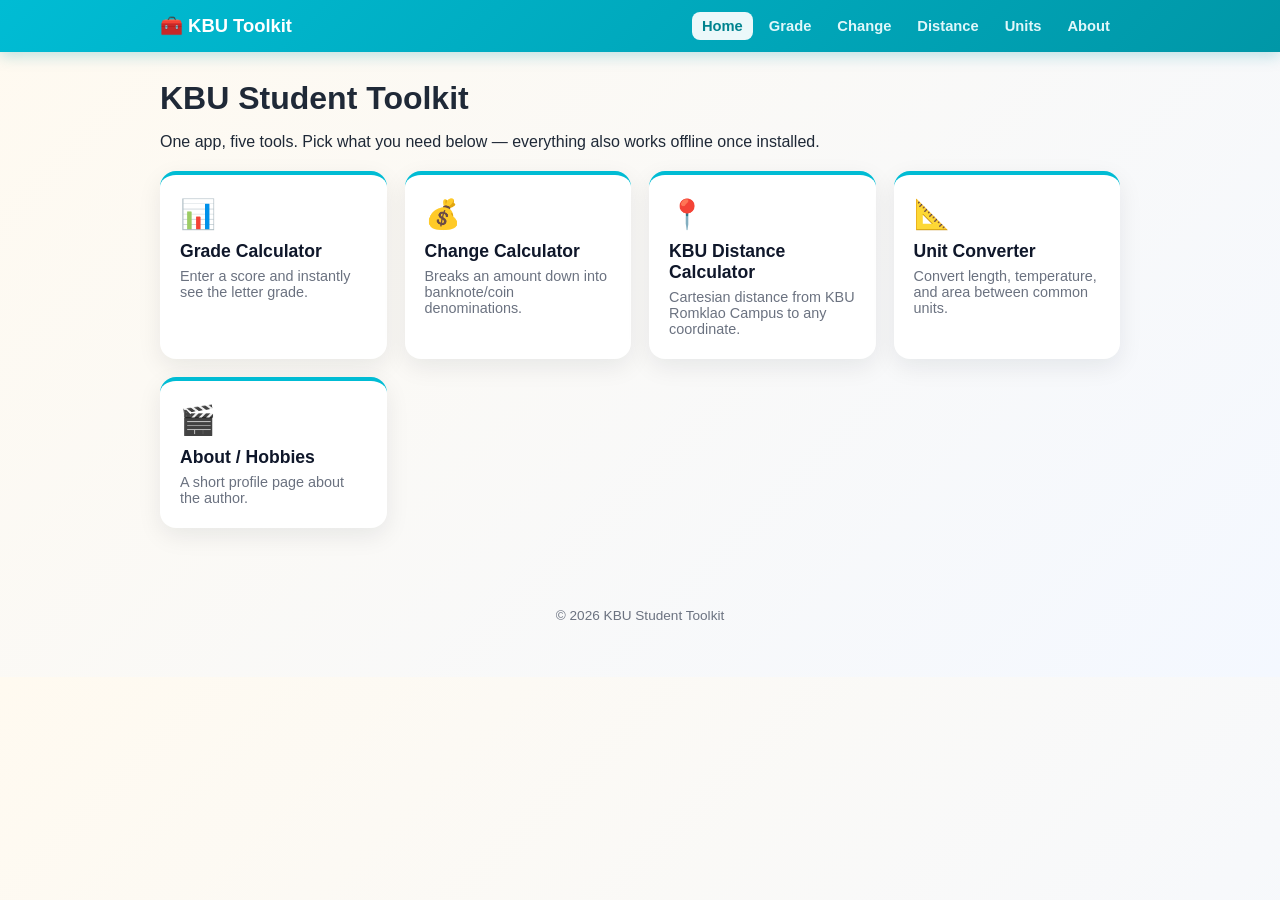
<file: index.html>
<!DOCTYPE html>
<html lang="en">
  <head>
    <meta charset="UTF-8" />
    <meta name="viewport" content="width=device-width, initial-scale=1.0" />
    <title>KBU Student Toolkit</title>

    <!-- PWA: manifest + theme color -->
    <link rel="manifest" href="manifest.json" />
    <meta name="theme-color" content="#00BCD4" />
    <link rel="icon" href="icons/icon-192.png" />
    <link rel="apple-touch-icon" href="icons/icon-192.png" />

    <link rel="stylesheet" href="style.css" />
  </head>
  <body>
    <header class="app-header">
      <div class="app-header-inner">
        <a href="index.html" class="brand">🧰 KBU Toolkit</a>
        <nav class="app-nav">
          <a href="index.html" class="active">Home</a>
          <a href="grade.html">Grade</a>
          <a href="change.html">Change</a>
          <a href="distance.html">Distance</a>
          <a href="unit_converter.html">Units</a>
          <a href="hobby.html">About</a>
        </nav>
        <button id="install-btn" class="install-btn" hidden>⬇ Install App</button>
      </div>
    </header>

    <main>
      <div class="hub-intro">
        <h1>KBU Student Toolkit</h1>
        <p>One app, five tools. Pick what you need below — everything also works offline once installed.</p>
      </div>

      <div class="hub-grid">
        <a class="hub-card" href="grade.html">
          <span class="hub-icon">📊</span>
          <h3>Grade Calculator</h3>
          <p>Enter a score and instantly see the letter grade.</p>
        </a>

        <a class="hub-card" href="change.html">
          <span class="hub-icon">💰</span>
          <h3>Change Calculator</h3>
          <p>Breaks an amount down into banknote/coin denominations.</p>
        </a>

        <a class="hub-card" href="distance.html">
          <span class="hub-icon">📍</span>
          <h3>KBU Distance Calculator</h3>
          <p>Cartesian distance from KBU Romklao Campus to any coordinate.</p>
        </a>

        <a class="hub-card" href="unit_converter.html">
          <span class="hub-icon">📐</span>
          <h3>Unit Converter</h3>
          <p>Convert length, temperature, and area between common units.</p>
        </a>

        <a class="hub-card" href="hobby.html">
          <span class="hub-icon">🎬</span>
          <h3>About / Hobbies</h3>
          <p>A short profile page about the author.</p>
        </a>
      </div>

      <p class="app-footer">&copy; 2026 KBU Student Toolkit</p>
    </main>

    <script src="app.js"></script>
  </body>
</html>
</file>
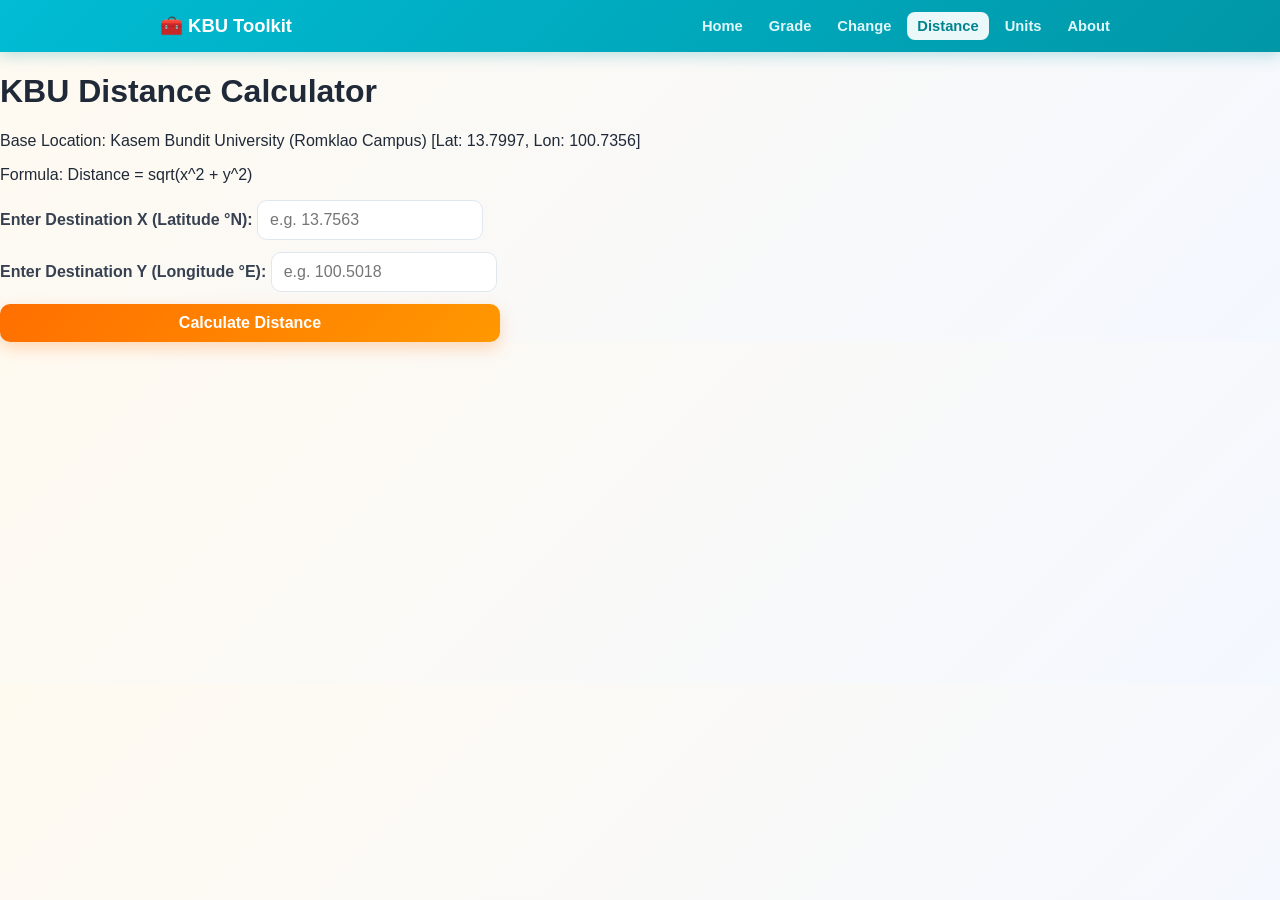
<file: distance.html>
<!DOCTYPE html>
<html lang="en">

<head>
    <meta charset="UTF-8">
    <meta name="viewport" content="width=device-width, initial-scale=1.0" />
    <title>KBU Cartesian Distance Calculator</title>

    <!-- PWA: manifest + theme color -->
    <link rel="manifest" href="manifest.json" />
    <meta name="theme-color" content="#00BCD4" />
    <link rel="icon" href="icons/icon-192.png" />
    <link rel="apple-touch-icon" href="icons/icon-192.png" />

    <link rel="stylesheet" href="style.css">
</head>

<body>

    <header class="app-header">
        <div class="app-header-inner">
            <a href="index.html" class="brand">🧰 KBU Toolkit</a>
            <nav class="app-nav">
                <a href="index.html">Home</a>
                <a href="grade.html">Grade</a>
                <a href="change.html">Change</a>
                <a href="distance.html" class="active">Distance</a>
                <a href="unit_converter.html">Units</a>
                <a href="hobby.html">About</a>
            </nav>
            <button id="install-btn" class="install-btn" hidden>⬇ Install App</button>
        </div>
    </header>

    <header>
        <h1>KBU Distance Calculator</h1>
        <p>Base Location: Kasem Bundit University (Romklao Campus) [Lat: 13.7997, Lon: 100.7356]</p>
        <p>Formula: Distance = sqrt(x^2 + y^2)</p>
    </header>

    <main>
        <section>
            <form onsubmit="event.preventDefault(); calculateDistance();">
                <div>
                    <label for="input-x">Enter Destination X (Latitude °N):</label>
                    <input type="number" step="any" id="input-x" placeholder="e.g. 13.7563" required>
                </div>
                <div>
                    <label for="input-y">Enter Destination Y (Longitude °E):</label>
                    <input type="number" step="any" id="input-y" placeholder="e.g. 100.5018" required>
                </div>
                <button type="submit">Calculate Distance</button>
            </form>
        </section>

        <section id="result" style="display: none;">
            <h2>Results</h2>
            <article>
                <p id="base-coords"></p>
                <p id="calc-formula"></p>
                <p id="calc-result"></p>
                <p id="calc-result-km"></p>
                <p id="calc-result-miles"></p>
            </article>
        </section>
    </main>

    <script>
        function calculateDistance() {
            // Set KBU Romklao Campus as the base location coordinates
            const kbuLat = 13.7997;
            const kbuLon = 100.7356;

            // Request/Get destination X (Latitude) and Y (Longitude) from user inputs
            const destX = parseFloat(document.getElementById('input-x').value);
            const destY = parseFloat(document.getElementById('input-y').value);

            const resultSection = document.getElementById('result');
            const baseCoordsP = document.getElementById('base-coords');
            const calcFormulaP = document.getElementById('calc-formula');
            const calcResultP = document.getElementById('calc-result');
            const calcResultKmP = document.getElementById('calc-result-km');
            const calcResultMilesP = document.getElementById('calc-result-miles');

            // Compute differences for X and Y components from the base
            const x = destX - kbuLat;
            const y = destY - kbuLon;

            // Apply the Cartesian distance formula: Distance = sqrt(x^2 + y^2)
            const coordinateDistance = Math.sqrt(Math.pow(x, 2) + Math.pow(y, 2));

            // Convert coordinate distance units to Kilometers and Miles
            const distanceKm = coordinateDistance * 111;
            const distanceMiles = distanceKm * 0.621371;

            // Display base info, steps, and final results
            baseCoordsP.innerHTML = `<strong>Base (KBU):</strong> Lat: ${kbuLat}, Lon: ${kbuLon}`;
            calcFormulaP.innerHTML = `<strong>Formula Applied:</strong> sqrt((${x.toFixed(4)})&sup2; + (${y.toFixed(4)})&sup2;)`;
            calcResultP.innerHTML = `<strong>Coordinate Distance =</strong> ${coordinateDistance.toFixed(4)} units`;
            calcResultKmP.innerHTML = `<strong>Distance in Kilometers:</strong> ${distanceKm.toFixed(2)} km`;
            calcResultMilesP.innerHTML = `<strong>Distance in Miles:</strong> ${distanceMiles.toFixed(2)} miles`;

            resultSection.style.display = 'block';
        }
    </script>

    <script src="app.js"></script>
</body>

</html>
</file>
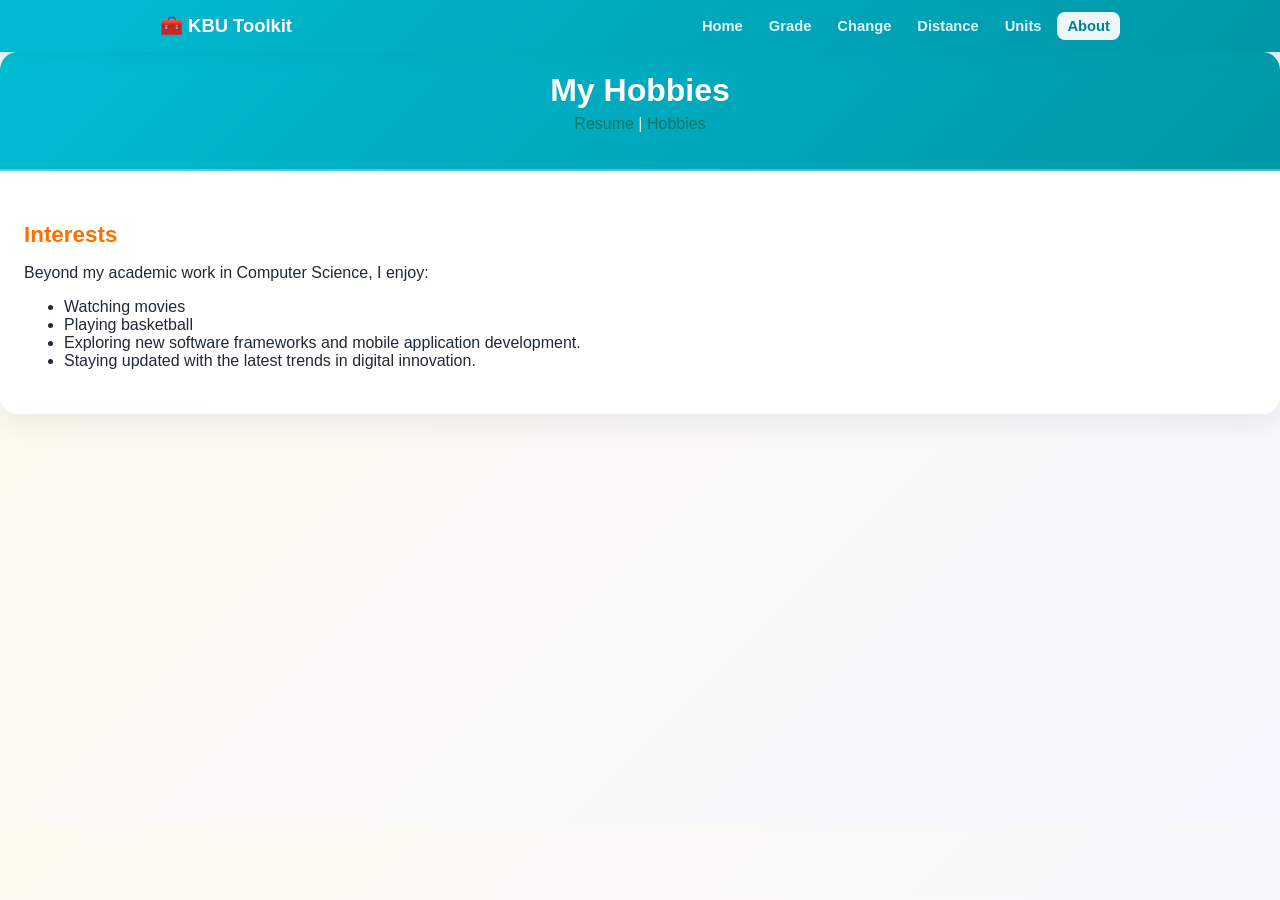
<file: hobby.html>
<!DOCTYPE html>
<html lang="en">

<head>
    <meta charset="UTF-8" />
    <meta name="viewport" content="width=device-width, initial-scale=1.0" />
    <title>Hobbies - Min Khant Zin</title>

    <!-- PWA: manifest + theme color -->
    <link rel="manifest" href="manifest.json" />
    <meta name="theme-color" content="#00BCD4" />
    <link rel="icon" href="icons/icon-192.png" />
    <link rel="apple-touch-icon" href="icons/icon-192.png" />

    <link rel="stylesheet" href="style.css">
</head>

<body>

    <header class="app-header">
        <div class="app-header-inner">
            <a href="index.html" class="brand">🧰 KBU Toolkit</a>
            <nav class="app-nav">
                <a href="index.html">Home</a>
                <a href="grade.html">Grade</a>
                <a href="change.html">Change</a>
                <a href="distance.html">Distance</a>
                <a href="unit_converter.html">Units</a>
                <a href="hobby.html" class="active">About</a>
            </nav>
            <button id="install-btn" class="install-btn" hidden>⬇ Install App</button>
        </div>
    </header>

    <table align="center" cellpadding="10" cellspacing="0" width="800">
        <tr>
            <td colspan="2" class="header-style">
                <h1 class="header-text-main">My Hobbies</h1>
                <p class="header-text-sub"><a href="resume.html">Resume</a> | <a href="hobby.html">Hobbies</a></p>
            </td>
        </tr>
        <tr>
            <td colspan="2" class="content">
                <h3 class="h3-orange">Interests</h3>
                <p class="text-dark">Beyond my academic work in Computer Science, I enjoy:</p>
                <ul>
                    <li class="text-dark">Watching movies</li>
                    <li class="text-dark">Playing basketball</li>
                    <li class="text-dark">Exploring new software frameworks and mobile application development.</li>
                    <li class="text-dark">Staying updated with the latest trends in digital innovation.</li>
                </ul>
            </td>
        </tr>
    </table>

    <script src="app.js"></script>
</body>

</html>
</file>
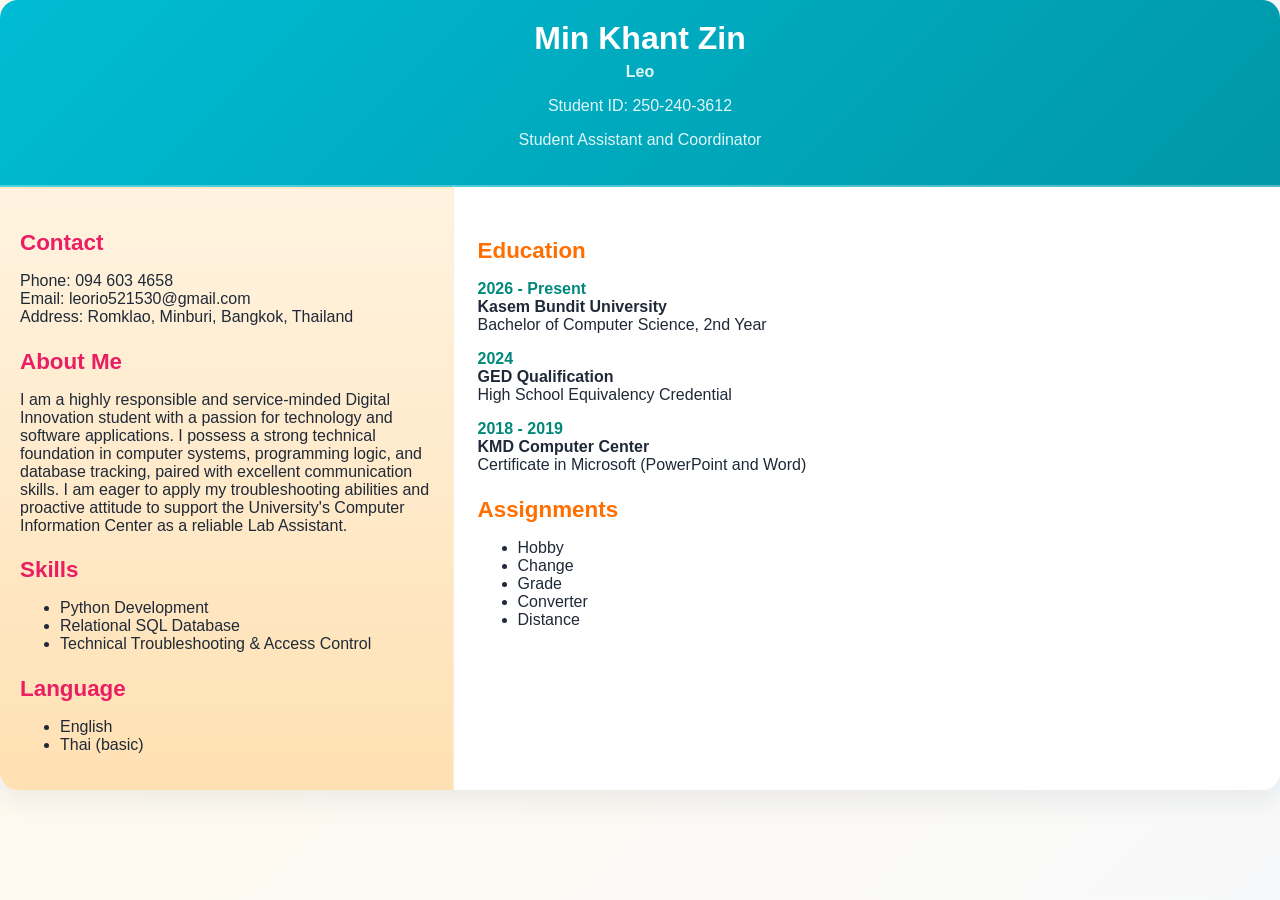
<file: resume.html>
<!DOCTYPE html>
<html lang="en">

<head>
    <link rel="stylesheet" href="style.css">
    <title>Min Khant Zin - Resume</title>
</head>

<body>

    <table align="center" cellpadding="10" cellspacing="0" width="800">
        <tr>
            <td colspan="2" class="header-style">
                <h1 class="header-text-main">Min Khant Zin</h1>
                <h3 class="header-text-sub">Leo</h3>
                <p class="header-text-sub">Student ID: 250-240-3612</p>
                <p class="header-text-sub">Student Assistant and Coordinator</p>
            </td>
        </tr>
        <tr>
            <td width="280" class="sidebar">
                <h3 class="h3-pink">Contact</h3>
                <p class="text-dark">
                    Phone: 094 603 4658<br>
                    Email: leorio521530@gmail.com<br>
                    Address: Romklao, Minburi, Bangkok, Thailand
                </p>
                <h3 class="h3-pink">About Me</h3>
                <p class="text-dark">I am a highly responsible and service-minded Digital Innovation student with a
                    passion for technology and software applications. I possess a strong technical foundation in
                    computer systems, programming logic, and database tracking, paired with excellent communication
                    skills. I am eager to apply my troubleshooting abilities and proactive attitude to support the
                    University's Computer Information Center as a reliable Lab Assistant.</p>
                <h3 class="h3-pink">Skills</h3>
                <ul>
                    <li class="text-dark">Python Development</li>
                    <li class="text-dark">Relational SQL Database</li>
                    <li class="text-dark">Technical Troubleshooting &amp; Access Control</li>
                </ul>
                <h3 class="h3-pink">Language</h3>
                <ul>
                    <li class="text-dark">English</li>
                    <li class="text-dark">Thai (basic)</li>
                </ul>
            </td>
            <td width="500" class="content">
                <h3 class="h3-orange">Education</h3>
                <p><span class="date-text"><b>2026 - Present</b></span><br>
                    <b class="text-dark">Kasem Bundit University</b><br>
                    <span class="text-dark">Bachelor of Computer Science, 2nd Year</span>
                </p>
                <p><span class="date-text"><b>2024</b></span><br>
                    <b class="text-dark">GED Qualification</b><br>
                    <span class="text-dark">High School Equivalency Credential</span>
                </p>
                <p><span class="date-text"><b>2018 - 2019</b></span><br>
                    <b class="text-dark">KMD Computer Center</b><br>
                    <span class="text-dark">Certificate in Microsoft (PowerPoint and Word)</span>
                </p>

                <h3 class="h3-orange">Assignments</h3>
                <ul>
                    <li><a href="hobby.html" class="text-dark">Hobby</a></li>
                    <li><a href="change.html" class="text-dark">Change</a></li>
                    <li><a href="grade.html" class="text-dark">Grade</a></li>
                    <li><a href="unit_converter.html" class="text-dark">Converter</a></li>
                    <li><a href="distance.html" class="text-dark">Distance</a></li>
                </ul>
            </td>
        </tr>

    </table>
</body>

</html>
</file>
<file: style.css>
body {
    background-color: #FFF8E1;
}

table {
    border: 3px solid #FF6F00;
    background-color: #FFFFFF;
}

.header-style {
    background-color: #00BCD4;
    text-align: center;
}

.header-text-main {
    color: #FFFFFF;
}

.header-text-sub {
    color: #FFFDE7;
}

.sidebar {
    background-color: #FFE0B2;
    vertical-align: top;
}

.content {
    vertical-align: top;
    background-color: #FFFFFF;
}

.h3-pink {
    color: #E91E63;
}

.h3-orange {
    color: #FF6F00;
}

.text-dark {
    color: #1A1A1A;
}

.date-text {
    color: #00897B;
}
body {
    margin: 0;
    font-family: Arial, Helvetica, sans-serif;
    background: linear-gradient(135deg, #fffaf0 0%, #f4f8ff 100%);
    color: #1f2937;
}

table {
    width: 100%;
    border-collapse: collapse;
    border: none;
    background: #ffffff;
    box-shadow: 0 10px 30px rgba(31, 41, 55, 0.08);
    border-radius: 18px;
    overflow: hidden;
}

table, th, td {
    border: none;
}

th, td {
    padding: 14px 18px;
    text-align: left;
}

.header-style {
    background: linear-gradient(135deg, #00bcd4 0%, #0097a7 100%);
    text-align: center;
    padding: 20px 15px;
    border-bottom: 3px solid rgba(255,255,255,0.3);
}

.header-text-main {
    color: #ffffff;
    font-size: 2rem;
    font-weight: 700;
    margin: 0;
}

.header-text-sub {
    color: #e0f7fa;
    font-size: 1rem;
    margin-top: 6px;
}

.sidebar {
    width: 260px;
    background: linear-gradient(180deg, #fff3e0 0%, #ffe0b2 100%);
    vertical-align: top;
    padding: 20px;
    border-right: 1px solid rgba(255, 111, 0, 0.15);
}

.content {
    vertical-align: top;
    background: #ffffff;
    padding: 28px 24px;
}

.h3-pink {
    color: #e91e63;
    font-size: 1.4rem;
    margin-bottom: 14px;
}

.h3-orange {
    color: #ff6f00;
    font-size: 1.4rem;
    margin-bottom: 14px;
}

.text-dark {
    color: #1f2937;
}

.date-text {
    color: #00897b;
    font-weight: 600;
}

input, select, button {
    font: inherit;
    border-radius: 10px;
    border: 1px solid #dfe7ef;
    padding: 10px 12px;
    transition: all 0.2s ease;
}

input:focus, select:focus {
    outline: none;
    border-color: #00bcd4;
    box-shadow: 0 0 0 3px rgba(0, 188, 212, 0.14);
}

button {
    background: linear-gradient(135deg, #ff6f00 0%, #ff9800 100%);
    color: #fff;
    border: none;
    font-weight: 600;
    cursor: pointer;
    box-shadow: 0 6px 16px rgba(255, 111, 0, 0.25);
}

button:hover {
    filter: brightness(1.04);
    transform: translateY(-1px);
}

label {
    color: #374151;
    font-weight: 600;
}

a {
    color: #00796b;
    text-decoration: none;
}

a:hover {
    text-decoration: underline;
}

form {
    display: flex;
    flex-direction: column;
    gap: 12px;
    max-width: 500px;
}

.result-box {
    background: #f0fdfd;
    border-left: 4px solid #00bcd4;
    padding: 12px 14px;
    border-radius: 8px;
    color: #0f172a;
    font-weight: 600;
}

.card {
    background: #ffffff;
    border-radius: 16px;
    box-shadow: 0 8px 24px rgba(15, 23, 42, 0.08);
    padding: 20px;
    margin-top: 18px;
}

.small-note {
    color: #6b7280;
    font-size: 0.9rem;
    margin-top: 8px;
}

/* ---------- App shell: shared header/nav across all pages ---------- */
.app-header {
    background: linear-gradient(135deg, #00bcd4 0%, #0097a7 100%);
    box-shadow: 0 4px 14px rgba(0, 151, 167, 0.25);
    position: sticky;
    top: 0;
    z-index: 100;
}

.app-header-inner {
    max-width: 960px;
    margin: 0 auto;
    padding: 12px 18px;
    display: flex;
    align-items: center;
    flex-wrap: wrap;
    gap: 10px 16px;
}

.app-header .brand {
    color: #ffffff;
    font-weight: 700;
    font-size: 1.15rem;
    text-decoration: none;
    margin-right: auto;
    white-space: nowrap;
}

.app-nav {
    display: flex;
    flex-wrap: wrap;
    gap: 4px 6px;
}

.app-nav a {
    color: #e0f7fa;
    text-decoration: none;
    font-size: 0.92rem;
    font-weight: 600;
    padding: 6px 10px;
    border-radius: 8px;
    transition: background 0.15s ease, color 0.15s ease;
    white-space: nowrap;
}

.app-nav a:hover {
    background: rgba(255, 255, 255, 0.18);
    text-decoration: none;
    color: #ffffff;
}

.app-nav a.active {
    background: rgba(255, 255, 255, 0.92);
    color: #00838f;
}

.install-btn {
    background: #ff6f00;
    color: #ffffff;
    border: none;
    font-weight: 700;
    font-size: 0.88rem;
    padding: 8px 14px;
    border-radius: 999px;
    cursor: pointer;
    box-shadow: 0 4px 12px rgba(255, 111, 0, 0.35);
    white-space: nowrap;
}

.install-btn:hover {
    filter: brightness(1.06);
}

.install-btn[hidden] {
    display: none;
}

/* ---------- Home hub cards (index.html) ---------- */
.hub-intro {
    max-width: 960px;
    margin: 28px auto 0;
    padding: 0 18px;
}

.hub-intro h1 {
    margin-bottom: 6px;
}

.hub-grid {
    max-width: 960px;
    margin: 20px auto 60px;
    padding: 0 18px;
    display: grid;
    grid-template-columns: repeat(auto-fit, minmax(220px, 1fr));
    gap: 18px;
}

.hub-card {
    background: #ffffff;
    border-radius: 16px;
    box-shadow: 0 8px 24px rgba(15, 23, 42, 0.08);
    padding: 22px 20px;
    text-decoration: none;
    color: inherit;
    display: block;
    transition: transform 0.15s ease, box-shadow 0.15s ease;
    border-top: 4px solid #00bcd4;
}

.hub-card:hover {
    transform: translateY(-3px);
    box-shadow: 0 14px 30px rgba(15, 23, 42, 0.14);
    text-decoration: none;
}

.hub-card .hub-icon {
    font-size: 1.8rem;
    margin-bottom: 10px;
    display: block;
}

.hub-card h3 {
    margin: 0 0 6px;
    color: #0f172a;
    font-size: 1.1rem;
}

.hub-card p {
    margin: 0;
    color: #6b7280;
    font-size: 0.9rem;
}

.app-footer {
    text-align: center;
    color: #6b7280;
    font-size: 0.85rem;
    padding: 20px 18px 40px;
}
</file>
